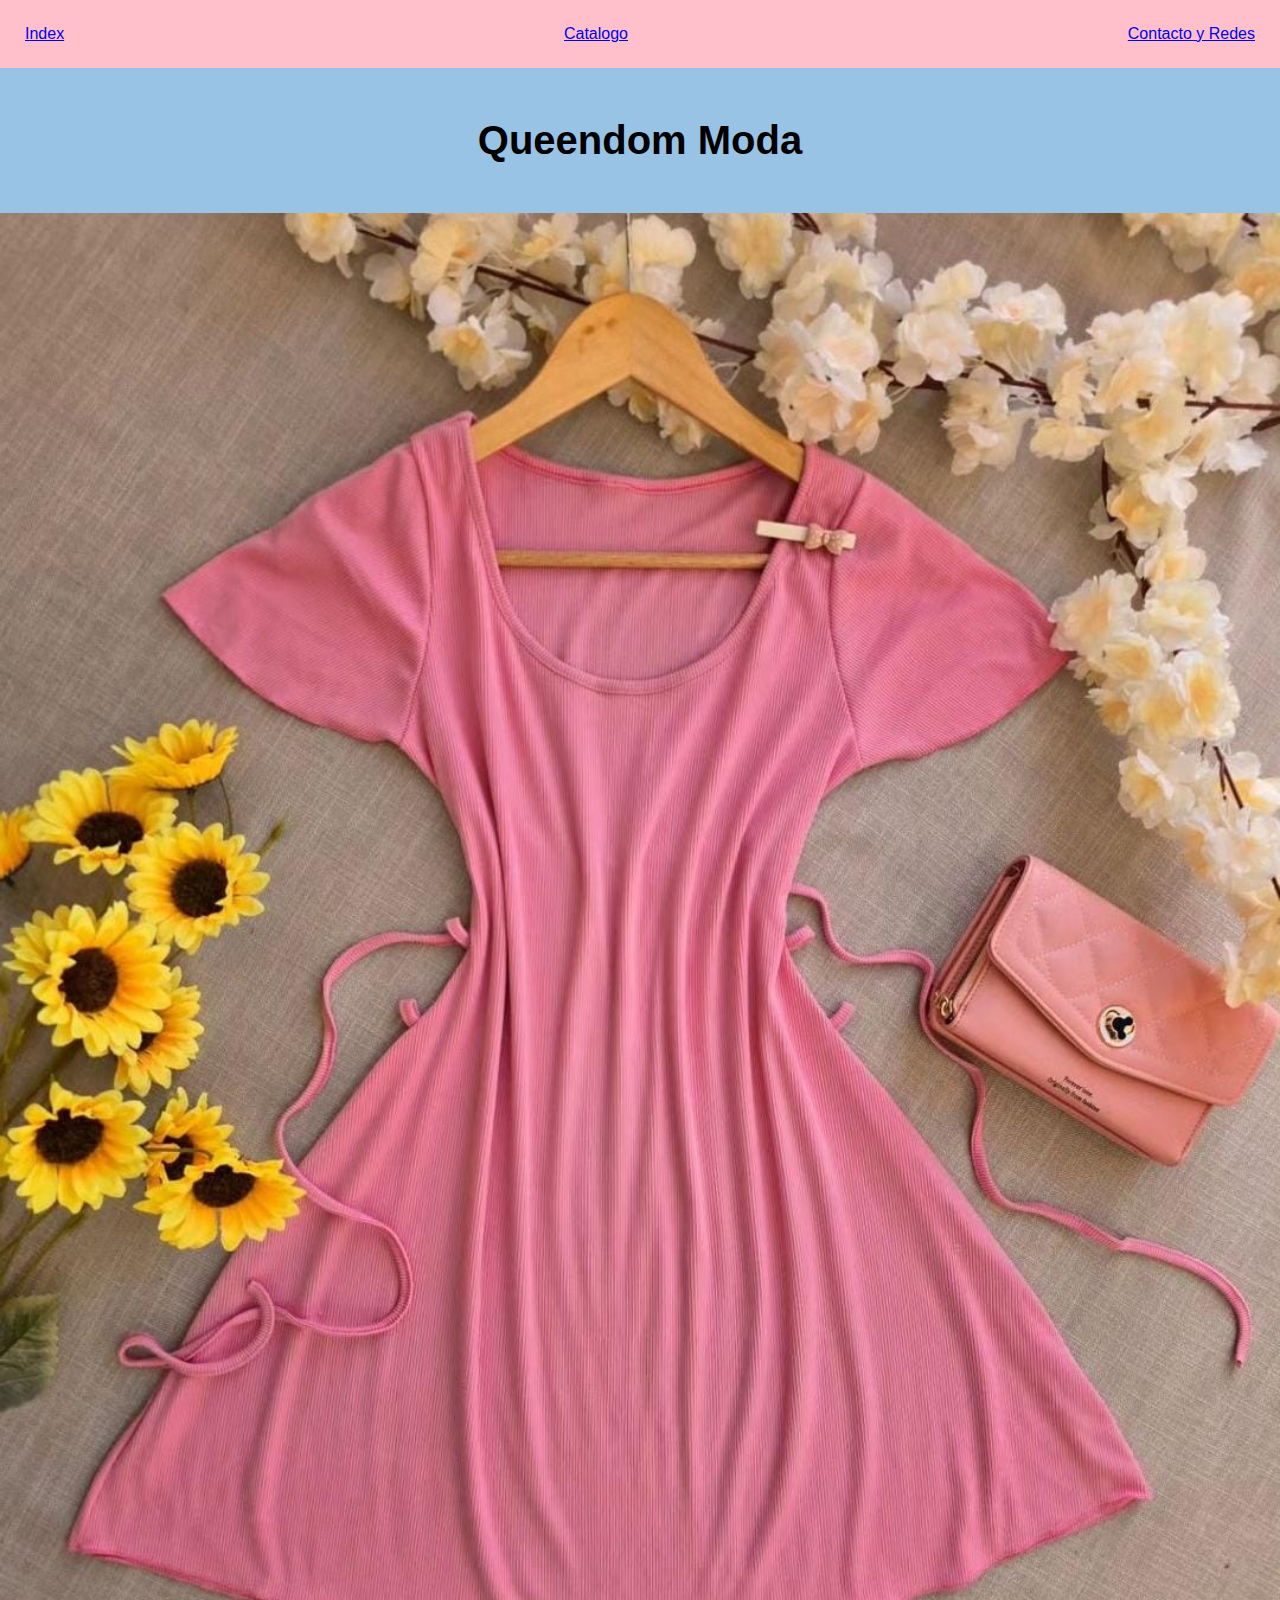
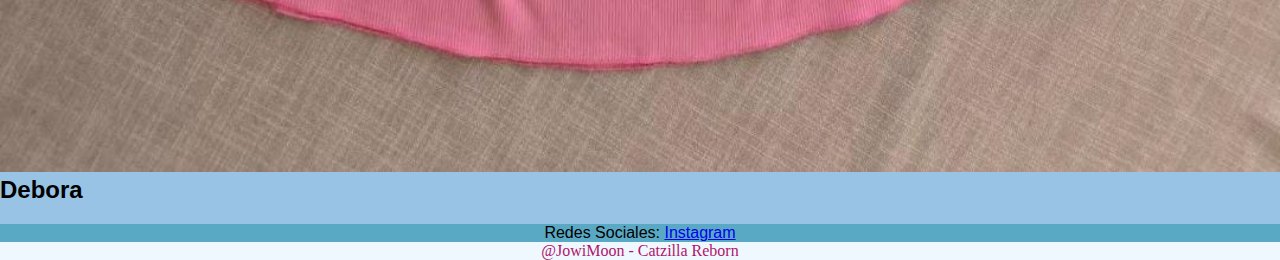
<file: index.html>
<!DOCTYPE html>
<html lang="es">
<head>
    <meta charset="UTF-8">
    <meta name="viewport" content="width=device-width, initial-scale=1.0">
    <title>Queendom</title>
    <link rel="stylesheet" href="style.css">


</head>
<body>

    <nav class="nav-bar">
        <a href="./index.html">Index</a>
        <a href="./catalogo.html">Catalogo</a>
        <a href="./end.html">Contacto y Redes</a>
    </nav>

    <h2 class="titulo">Queendom Moda</h2>

    <div class="slider-box">
       <ul>
        <li>
            <img src="./IMG/11.jpeg" alt="modelo 1">
            <div class="texto"></div>
            <h2>Debora</h2>
        </li>

        <li>
            <img src="./IMG/12.jpeg" alt="modelo 2">
            <div class="texto"></div>
            <h2>Grace</h2>
        </li>

        <li>
            <img src="./IMG/13.jpeg" alt="modelo 3">
            <div class="texto"></div>
            <h2>Carola</h2>
        </li>

        <li>
            <img src="./IMG/10.jpeg" alt="modelo 4">
            <div class="texto"></div>
            <h2>Andrea</h2>
        </li>

       </ul> 
    </div>
    
</body>

<div class="card">
    <div class="card-header"> Redes Sociales:
        <a href="https://www.instagram.com/queendom.moda/">Instagram</a>
    </div>
    <div class="card-footer">@JowiMoon - Catzilla Reborn</div>
</div>

</html>
</file>
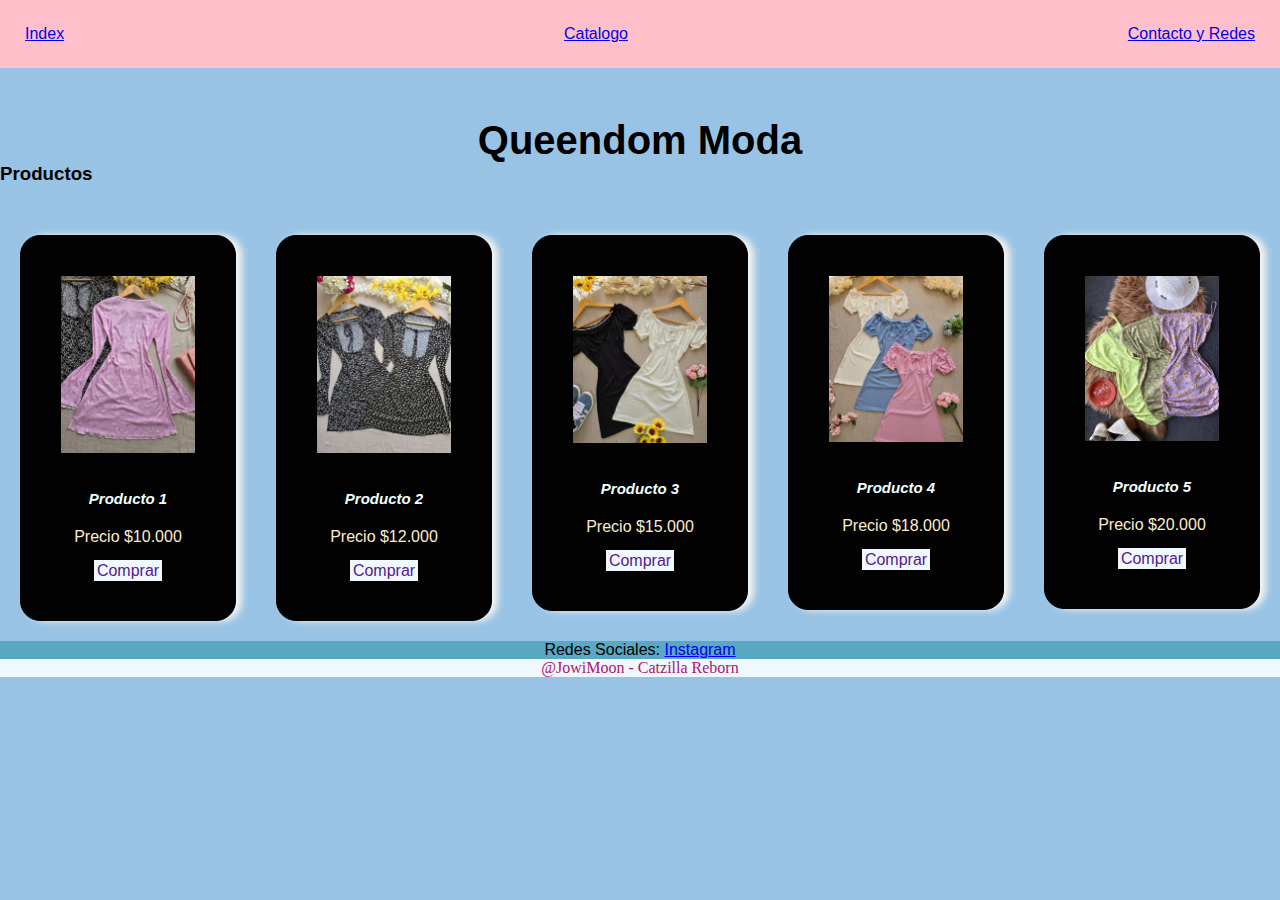
<file: catalogo.html>
<!DOCTYPE html>
<html lang="es">
<head>
    <meta charset="UTF-8">
    <meta name="viewport" content="width=device-width, initial-scale=1.0">
    <title>Queendom</title>
    <link rel="stylesheet" href="style.css">
    <link rel="stylesheet" href="catalogo.css">
</head>

<body>

    <nav class="nav-bar">
        <a href="./index.html">Index</a>
        <a href="./catalogo.html">Catalogo</a>
        <a href="./end.html">Contacto y Redes</a>
    </nav>    

    <h2 class="titulo">Queendom Moda</h2>
    <h3>Productos</h3>
    <div class="contenedor">
        <div class="producto">
            <img src="/IMG/1.jpeg" class="pic" alt="producto1">
            <h4 class="name">Producto 1</h4>
            <p class="description">Precio $10.000</p>
            <a href="" class="botton">Comprar</a>
        </div>

        <div class="producto">
            <img src="/IMG/2.jpeg" class="pic" alt="producto2">
            <h4 class="name">Producto 2</h4>
            <p class="description">Precio $12.000</p>
            <a href="" class="botton">Comprar</a>
        </div>

        <div class="producto">
            <img src="/IMG/3.jpeg" class="pic" alt="producto3">
            <h4 class="name">Producto 3</h4>
            <p class="description">Precio $15.000</p>
            <a href="" class="botton">Comprar</a>
        </div>

        <div class="producto">
            <img src="/IMG/4.jpeg" class="pic" alt="producto4">
            <h4 class="name">Producto 4</h4>
            <p class="description">Precio $18.000</p>
            <a href="" class="botton">Comprar</a>
        </div>

        <div class="producto">
            <img src="/IMG/5.jpeg" class="pic" alt="producto5">
            <h4 class="name">Producto 5</h4>
            <p class="description">Precio $20.000</p>
            <a href="" class="botton">Comprar</a>
        </div>
    </div>
</body>

<div class="card text-white bg-dark mb-3">
    <div class="card-header"> Redes Sociales:
        <a href="https://www.instagram.com/queendom.moda/">Instagram</a>
    </div>
    <div class="card-footer">@JowiMoon - Catzilla Reborn</div>
</div>

</html>
</file>
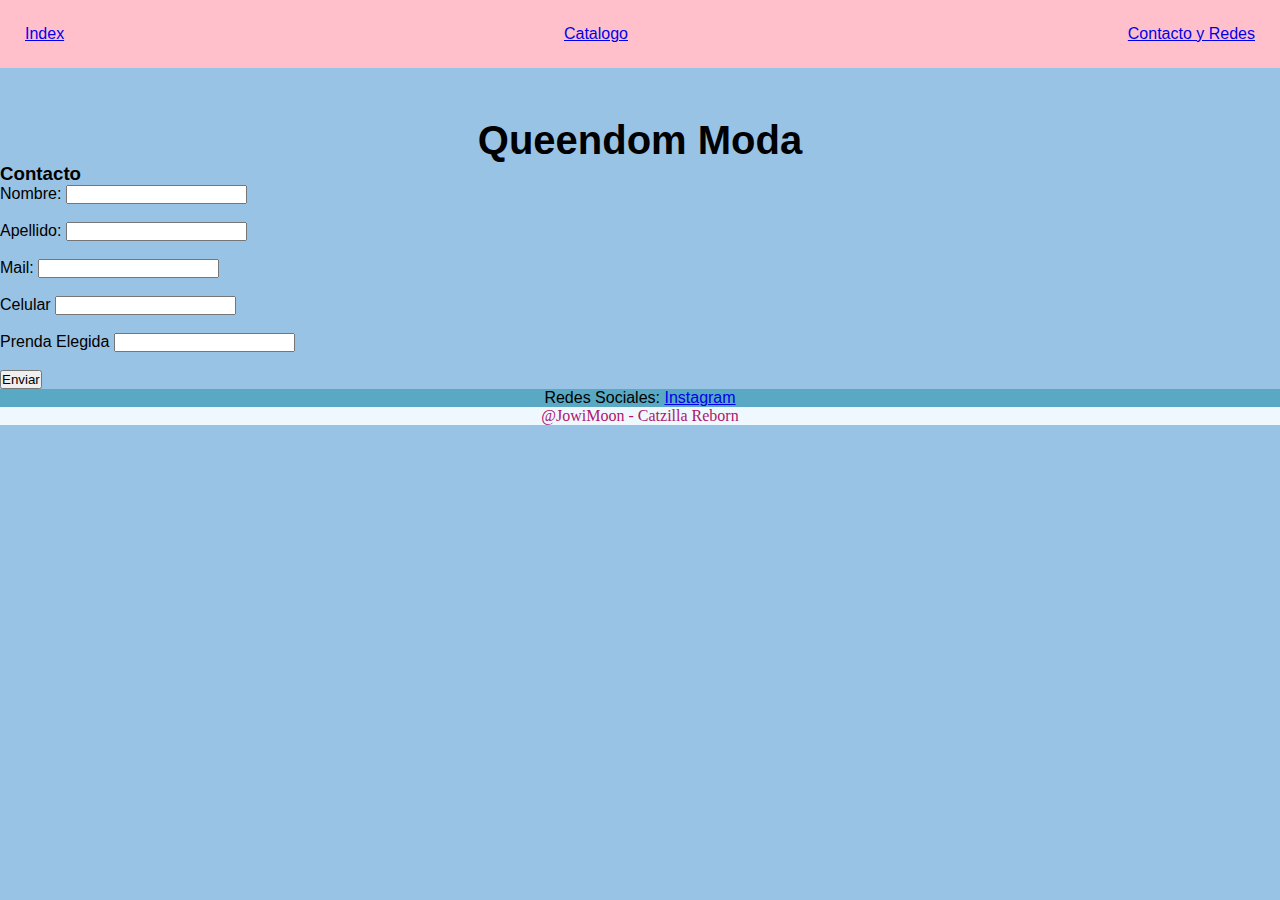
<file: end.html>
<!DOCTYPE html>
<html lang="es">
<head>
    <meta charset="UTF-8">
    <meta name="viewport" content="width=device-width, initial-scale=1.0">
    <title>Queendom</title>
    <link rel="stylesheet" href="style.css">


</head>
<body>

    <nav class="nav-bar">
        <a href="./index.html">Index</a>
        <a href="./catalogo.html">Catalogo</a>
        <a href="./end.html">Contacto y Redes</a>
    </nav> 

    <h2 class="titulo">Queendom Moda</h2>
    <h3>Contacto</h3>

    <form>
        <label for="Nombre">Nombre:</label>
        <input type="text"><br><br>
        <label for="Apellido">Apellido:</label>
        <input type="text"><br><br>
        <label for="Mail">Mail:</label>
        <input type="text"><br><br>
        <label for="Celular">Celular</label>
        <input type="number"><br><br>
        <label for="Prenda">Prenda Elegida</label>
        <input type="text"><br><br>
    </form>

    <button onclick="alert ('Gracias por su compra')">Enviar</button>
    </body>

<div class="card text-white bg-dark mb-3">
    <div class="card-header"> Redes Sociales:
        <a href="https://www.instagram.com/queendom.moda/">Instagram</a>
    </div>
    <div class="card-footer">@JowiMoon - Catzilla Reborn</div>
</div>

</html>
</file>
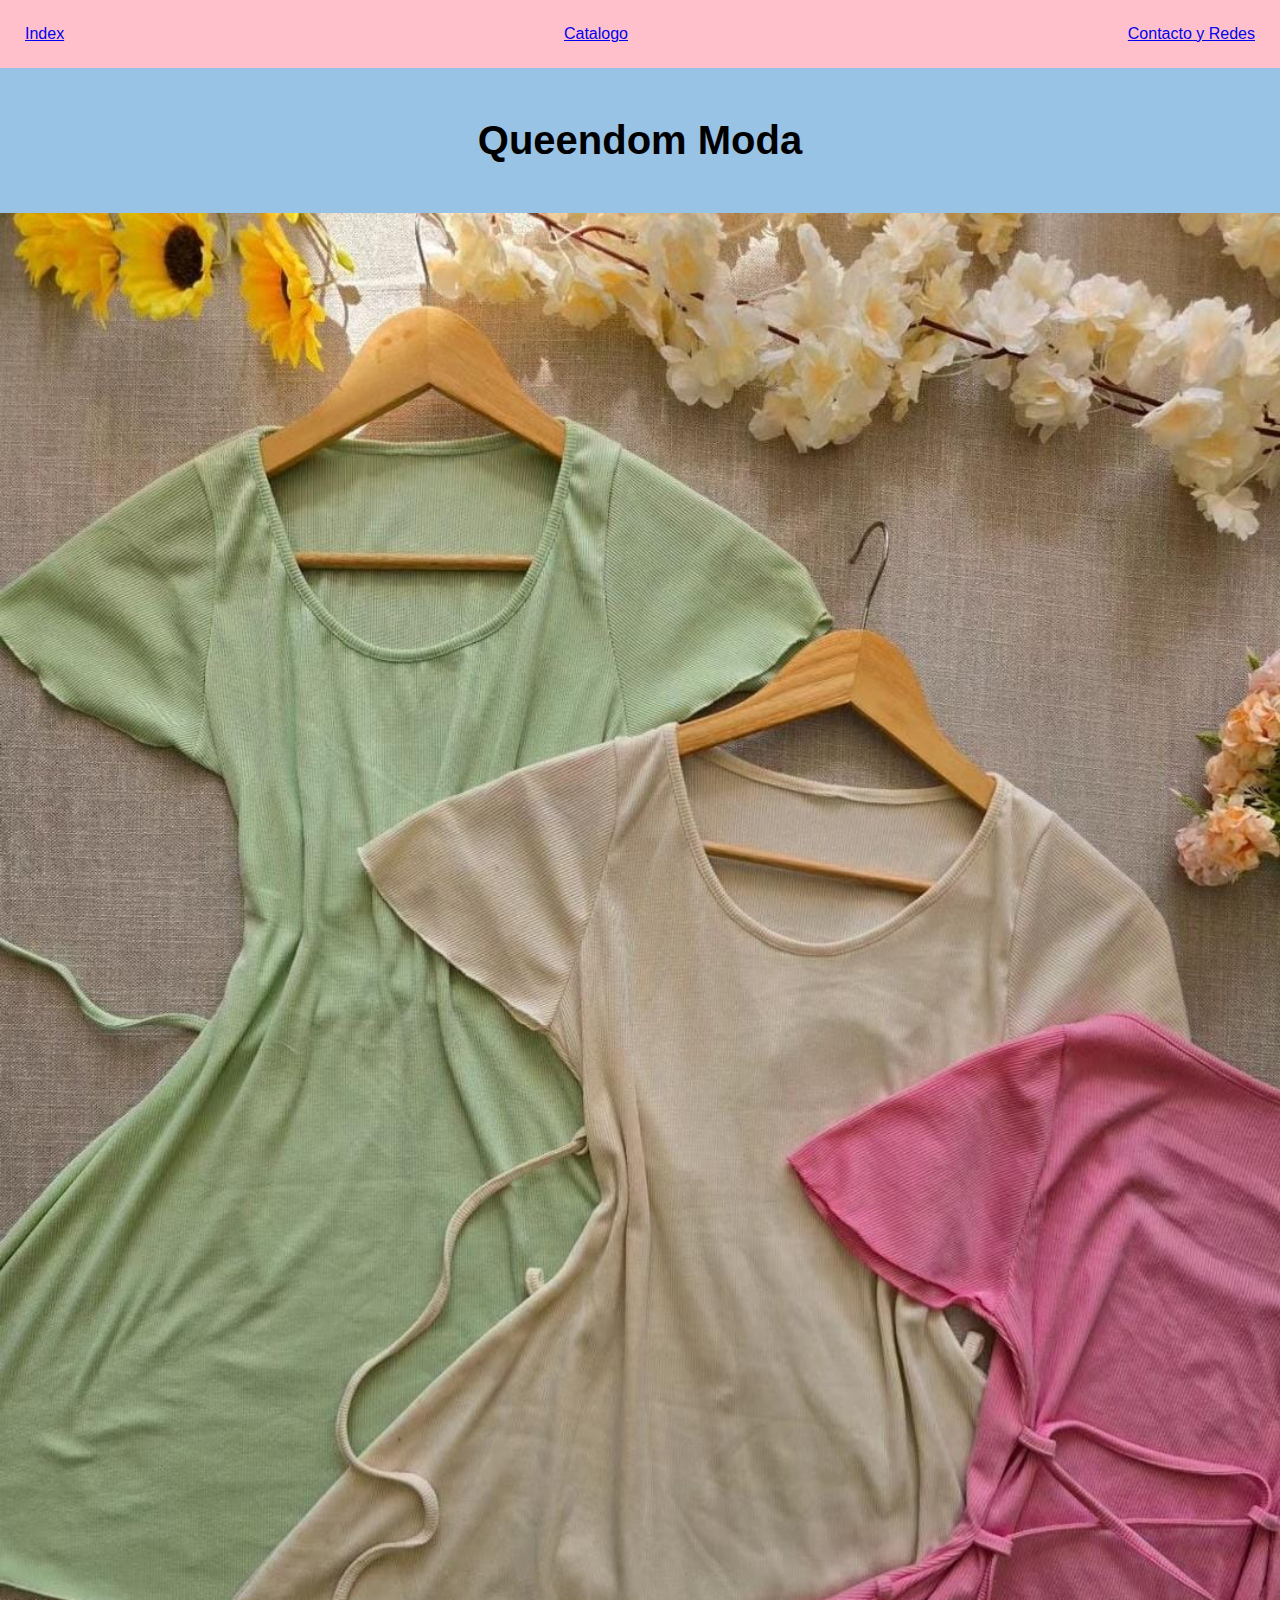
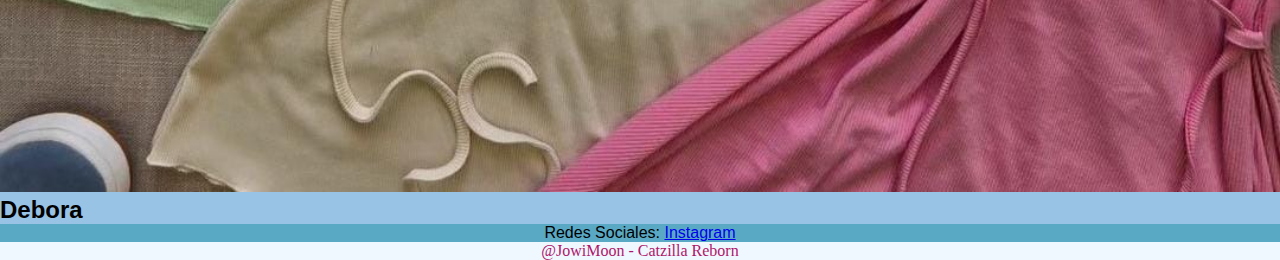
<file: index2.html>
<!DOCTYPE html>
<html lang="es">
<head>
    <meta charset="UTF-8">
    <meta name="viewport" content="width=device-width, initial-scale=1.0">
    <title>Queendom</title>
    <link rel="stylesheet" href="style.css">
</head>
<body>
    <nav class="nav-bar">
        <a href="./index.html">Index</a>
        <a href="./catalogo.html">Catalogo</a>
        <a href="./end.html">Contacto y Redes</a>
    </nav>

    <h2 class="titulo">Queendom Moda</h2>

    <div class="slider-box">
       <ul>
        <li>
            <img src="./IMG/10.jpeg" alt="modelo 1">
            <div class="texto"></div>
            <h2>Debora</h2>
        </li>

        <li>
            <img src="./IMG/11.jpeg" alt="modelo 2">
            <div class="texto"></div>
            <h2>Grace</h2>
        </li>

        <li>
            <img src="./IMG/12.jpeg" alt="modelo 3">
            <div class="texto"></div>
            <h2>Carola</h2>
        </li>

        <li>
            <img src="./IMG/13.jpeg" alt="modelo 4">
            <div class="texto"></div>
            <h2>Andrea</h2>
        </li>

       </ul> 
    </div>
    
</body>

<div class="card">
    <div class="card-header"> Redes Sociales:
        <a href="https://www.instagram.com/queendom.moda/">Instagram</a>
    </div>
    <div class="card-footer">@JowiMoon - Catzilla Reborn</div>
</div>

</html>
</file>
<file: style.css>
* {
    margin: 0;
    padding: 0;
    box-sizing: border-box;
    font-family: 'Lucida Sans', 'Lucida Sans Regular', 'Lucida Grande', 'Lucida Sans Unicode', Geneva, Verdana, sans-serif;
}

body {
    background-color: rgb(153, 195, 228);
}

.nav-bar {
    display: flex;
    justify-content: space-between;
    align-items: center;
    padding: 25px;
    background-color: pink;
    
}

.titulo {
    text-align: center;
    font-size: 40px;
    padding-top: 50px;
}

.slider-box {
    width: 1280px;
    height: auto;
    margin: 50px auto 0;
    overflow: hidden;
}

.slider-box ul {
    display: flex;
    padding: 0;
    width: 400%;
    animation: slide 25s infinite alternate ease-in-out;
}

.slider-box li {
    width: 100%;
    list-style: none;
    position: relative;
}

.texto h2 {
    font-size: 45px;
    margin-bottom: 35px;
    text-align:left;
}

.slider-box img {
    width: 100%;
}

@keyframes slide {
    0% { margin-left: 0%; }
    20% { margin-left: 0%; }
    
    25% { margin-left: -100%; }
    45% { margin-left: -100%; }

    50% { margin-left: -200%; }
    70% { margin-left: -200%; }

    75% { margin-left: -300%; }
    100% { margin-left: -300%; }

}

@media(max-width:991px) {
    
    body {
        padding: 30px;
    }

    .slider-box {
        width: 100%;
    }

    .texto h2{
        font-size: 35px;
        margin-bottom: 15px;
    }
}

.card {
    background-color: rgb(89, 169, 196);
     margin-bottom: -3px; 
     text-align: center;
}

.card-footer{
    color: rgb(175, 21, 106);
    font-family: fantasy;
    background-color: aliceblue;
    text-align: center;
}
</file>
<file: catalogo.css>
h4 {
    font-size: 15px;
    font-family: Helvetica;
    font-style: italic;
    color: azure;
    padding: 5px 5px;
    margin-top: 8px;
}

p {
    line-height: 10px;
    padding: 20px 3px;
    color: blanchedalmond;
}


.pic {
    width: 100%;
    height: auto;
    margin-bottom: 20px;

}

div.producto {

    background-color: rgb(2, 2, 2);
    width:350px;
    padding: 40px;
    margin: 50px 20px 20px 20px;
    border: 1px solid;
    border-radius: 20px;
    box-shadow: 6px 0 7px whitesmoke;
}

.botton{
    background-color: aliceblue;
    display: inline;
    padding: 2px 3px;
    text-decoration: none;
}

.contenedor{
    display: flex;
    justify-content: center;
    align-items: flex-start;
    text-align: center;
}
</file>
